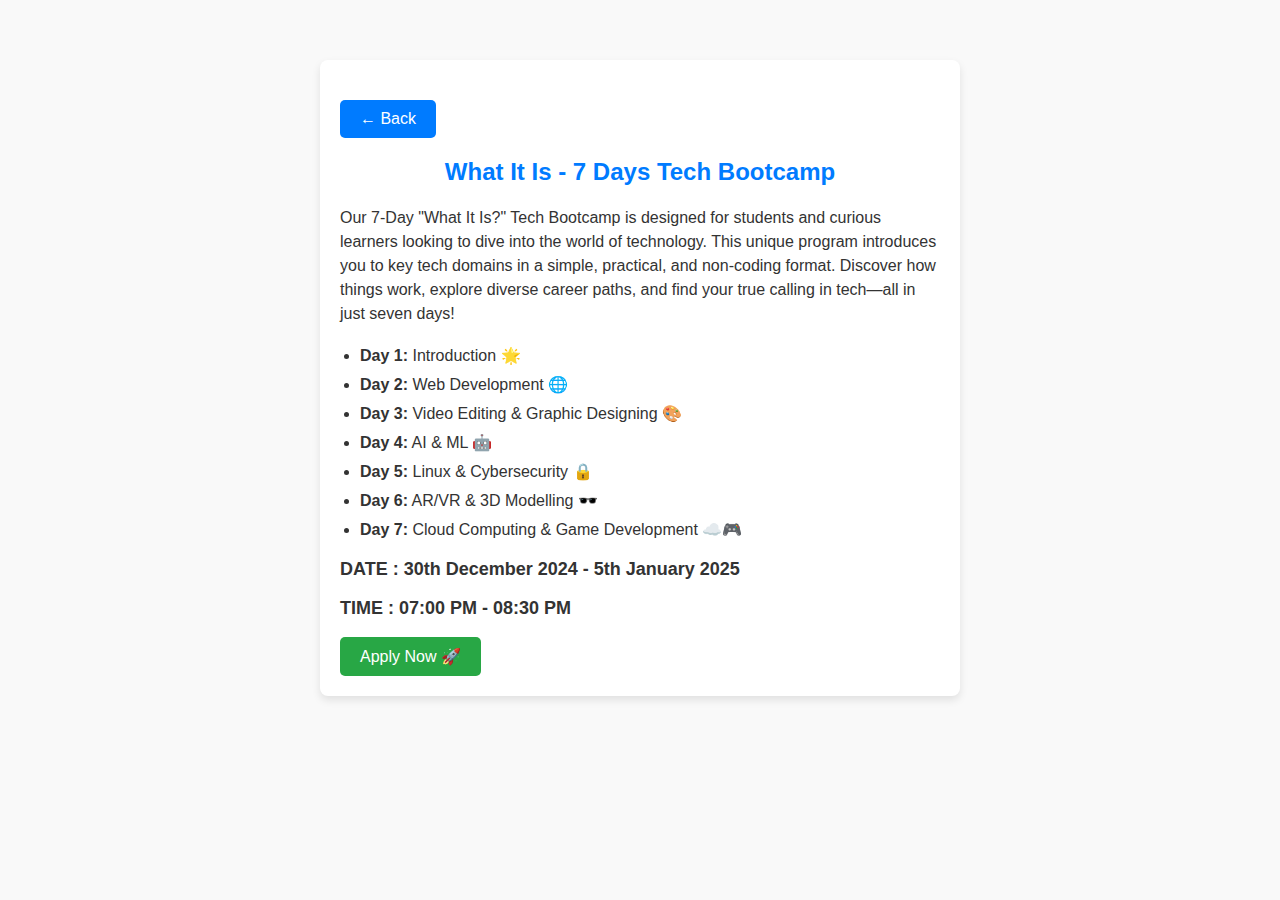
<file: page.html>
<!DOCTYPE html>
<html lang="en">
<head>
  <meta charset="UTF-8">
  <meta name="viewport" content="width=device-width, initial-scale=1.0">
  <title>7 Days Tech Bootcamp</title>
  <style>
    body {
      font-family: Arial, sans-serif;
      margin: 0;
      padding: 20px;
      background-color: #f9f9f9;
      color: #333;
    }

    .popup-content {
      max-width: 600px;
      margin: 40px auto;
      padding: 20px;
      background: #fff;
      border-radius: 8px;
      box-shadow: 0 4px 8px rgba(0, 0, 0, 0.1);
    }

    .popup-title {
      font-size: 24px;
      margin-bottom: 20px;
      text-align: center;
      color: #007BFF;
    }

    .popup-description {
      font-size: 16px;
      line-height: 1.5;
      margin-bottom: 20px;
    }

    ul {
      padding-left: 20px;
      margin-bottom: 20px;
    }

    ul li {
      margin-bottom: 10px;
    }

    .register-btn,
    .back-btn {
      display: inline-block;
      padding: 10px 20px;
      font-size: 16px;
      border: none;
      border-radius: 5px;
      cursor: pointer;
      text-decoration: none;
      text-align: center;
    }

    .register-btn {
      background-color: #28a745;
      color: white;
    }

    .register-btn:hover {
      background-color: #218838;
    }

    .back-btn {
      background-color: #007BFF;
      color: white;
      margin-top: 20px;
      display: block;
      text-align: center;
    }

    .back-btn:hover {
      background-color: #0056b3;
    }

    .datentime{
      font-weight: bold;
      font-size: 18px;
    }
  </style>
</head>
<body>
  <div class="popup-content">
    <button class="back-btn" onclick="window.location.href='index.html'">← Back</button>
    <h2 class="popup-title">What It Is - 7 Days Tech Bootcamp</h2>
    <p class="popup-description">
      Our 7-Day "What It Is?" Tech Bootcamp is designed for students and curious learners looking to dive into the world of technology. 
      This unique program introduces you to key tech domains in a simple, practical, and non-coding format. Discover how things work, explore diverse career paths, and find your true calling in tech—all in just seven days!
    </p>
    <ul>
      <li><strong>Day 1:</strong> Introduction 🌟</li>
      <li><strong>Day 2:</strong> Web Development 🌐</li>
      <li><strong>Day 3:</strong> Video Editing & Graphic Designing 🎨</li>
      <li><strong>Day 4:</strong> AI & ML 🤖</li>
      <li><strong>Day 5:</strong> Linux & Cybersecurity 🔒</li>
      <li><strong>Day 6:</strong> AR/VR & 3D Modelling 🕶️</li>
      <li><strong>Day 7:</strong> Cloud Computing & Game Development ☁️🎮</li>
    </ul>

  <p class="datentime">DATE : 30th December 2024 - 5th January 2025</p>
  <p class="datentime">TIME : 07:00 PM - 08:30 PM</p>
    <button class="register-btn" onclick="window.open('https://rzp.io/rzp/7daytech', '_blank')">
      Apply Now 🚀
    </button>
  </div>
</body>
</html>
</file>
